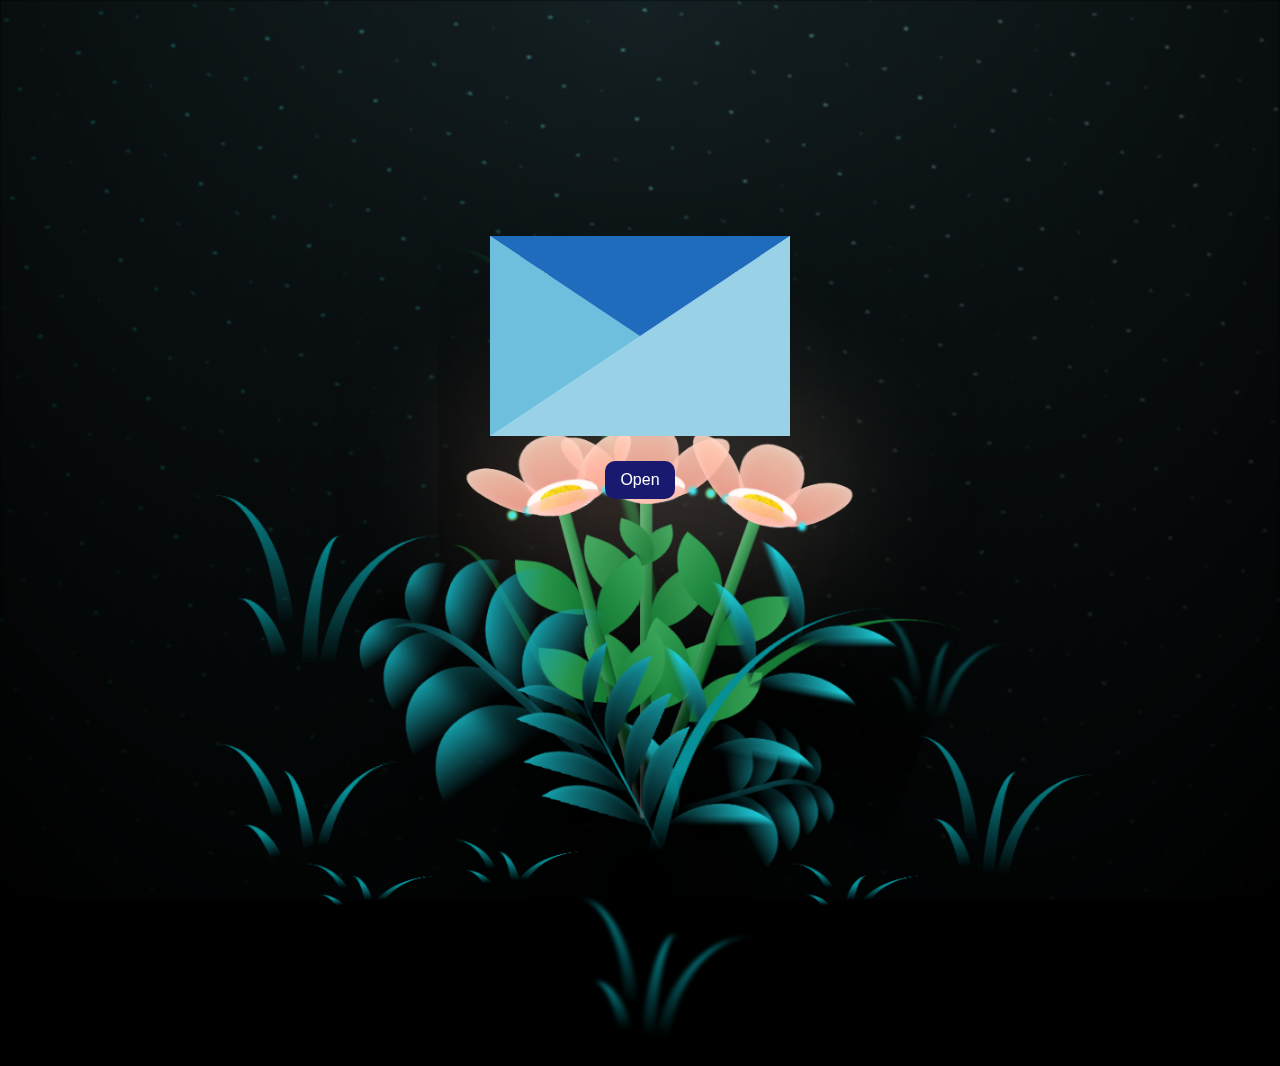
<file: index.html>
<!DOCTYPE html>
<html lang="en">
<head>
    <meta charset="UTF-8">
    <meta http-equiv="X-UA-Compatible" content="IE=edge">
    <meta name="viewport" content="width=device-width, initial-scale=1.0">
    <link rel="stylesheet" href="style.css">
    <title>Cumpleaños</title>
</head>
<body class="container">
    <div class="night"></div>
    <div class="text">
        <div class="wrapper">
            <div class="lid one"></div>
            <div class="lid two"></div>
            <div class="envelope"></div>
            <div class="letter">
                <p>FELIZ CUMPLE. FELICES 20 (psdt: ahí están tus flores ,la intención cuenta) uwuu </p>
            </div>
        </div>
        <div class="buttons">
            <button id="openBtn">Open</button>
            <button id="closeBtn" style="display: none;">Close</button>
        </div>
    </div>
    
    <div class="flowers">
      <div class="flower flower--1">
        <div class="flower__leafs flower__leafs--1">
          <div class="flower__leaf flower__leaf--1"></div>
          <div class="flower__leaf flower__leaf--2"></div>
          <div class="flower__leaf flower__leaf--3"></div>
          <div class="flower__leaf flower__leaf--4"></div>
          <div class="flower__white-circle"></div>
  
          <div class="flower__light flower__light--1"></div>
          <div class="flower__light flower__light--2"></div>
          <div class="flower__light flower__light--3"></div>
          <div class="flower__light flower__light--4"></div>
          <div class="flower__light flower__light--5"></div>
          <div class="flower__light flower__light--6"></div>
          <div class="flower__light flower__light--7"></div>
          <div class="flower__light flower__light--8"></div>
  
        </div>
        <div class="flower__line">
          <div class="flower__line__leaf flower__line__leaf--1"></div>
          <div class="flower__line__leaf flower__line__leaf--2"></div>
          <div class="flower__line__leaf flower__line__leaf--3"></div>
          <div class="flower__line__leaf flower__line__leaf--4"></div>
          <div class="flower__line__leaf flower__line__leaf--5"></div>
          <div class="flower__line__leaf flower__line__leaf--6"></div>
        </div>
      </div>
  
      <div class="flower flower--2">
        <div class="flower__leafs flower__leafs--2">
          <div class="flower__leaf flower__leaf--1"></div>
          <div class="flower__leaf flower__leaf--2"></div>
          <div class="flower__leaf flower__leaf--3"></div>
          <div class="flower__leaf flower__leaf--4"></div>
          <div class="flower__white-circle"></div>
  
          <div class="flower__light flower__light--1"></div>
          <div class="flower__light flower__light--2"></div>
          <div class="flower__light flower__light--3"></div>
          <div class="flower__light flower__light--4"></div>
          <div class="flower__light flower__light--5"></div>
          <div class="flower__light flower__light--6"></div>
          <div class="flower__light flower__light--7"></div>
          <div class="flower__light flower__light--8"></div>
  
        </div>
        <div class="flower__line">
          <div class="flower__line__leaf flower__line__leaf--1"></div>
          <div class="flower__line__leaf flower__line__leaf--2"></div>
          <div class="flower__line__leaf flower__line__leaf--3"></div>
          <div class="flower__line__leaf flower__line__leaf--4"></div>
        </div>
      </div>
  
      <div class="flower flower--3">
        <div class="flower__leafs flower__leafs--3">
          <div class="flower__leaf flower__leaf--1"></div>
          <div class="flower__leaf flower__leaf--2"></div>
          <div class="flower__leaf flower__leaf--3"></div>
          <div class="flower__leaf flower__leaf--4"></div>
          <div class="flower__white-circle"></div>
  
          <div class="flower__light flower__light--1"></div>
          <div class="flower__light flower__light--2"></div>
          <div class="flower__light flower__light--3"></div>
          <div class="flower__light flower__light--4"></div>
          <div class="flower__light flower__light--5"></div>
          <div class="flower__light flower__light--6"></div>
          <div class="flower__light flower__light--7"></div>
          <div class="flower__light flower__light--8"></div>
  
        </div>
        <div class="flower__line">
          <div class="flower__line__leaf flower__line__leaf--1"></div>
          <div class="flower__line__leaf flower__line__leaf--2"></div>
          <div class="flower__line__leaf flower__line__leaf--3"></div>
          <div class="flower__line__leaf flower__line__leaf--4"></div>
        </div>
      </div>
  
      <div class="grow-ans" style="--d:1.2s">
        <div class="flower__g-long">
          <div class="flower__g-long__top"></div>
          <div class="flower__g-long__bottom"></div>
        </div>
      </div>
  
      <div class="growing-grass">
        <div class="flower__grass flower__grass--1">
          <div class="flower__grass--top"></div>
          <div class="flower__grass--bottom"></div>
          <div class="flower__grass__leaf flower__grass__leaf--1"></div>
          <div class="flower__grass__leaf flower__grass__leaf--2"></div>
          <div class="flower__grass__leaf flower__grass__leaf--3"></div>
          <div class="flower__grass__leaf flower__grass__leaf--4"></div>
          <div class="flower__grass__leaf flower__grass__leaf--5"></div>
          <div class="flower__grass__leaf flower__grass__leaf--6"></div>
          <div class="flower__grass__leaf flower__grass__leaf--7"></div>
          <div class="flower__grass__leaf flower__grass__leaf--8"></div>
          <div class="flower__grass__overlay"></div>
        </div>
      </div>
  
      <div class="growing-grass">
        <div class="flower__grass flower__grass--2">
          <div class="flower__grass--top"></div>
          <div class="flower__grass--bottom"></div>
          <div class="flower__grass__leaf flower__grass__leaf--1"></div>
          <div class="flower__grass__leaf flower__grass__leaf--2"></div>
          <div class="flower__grass__leaf flower__grass__leaf--3"></div>
          <div class="flower__grass__leaf flower__grass__leaf--4"></div>
          <div class="flower__grass__leaf flower__grass__leaf--5"></div>
          <div class="flower__grass__leaf flower__grass__leaf--6"></div>
          <div class="flower__grass__leaf flower__grass__leaf--7"></div>
          <div class="flower__grass__leaf flower__grass__leaf--8"></div>
          <div class="flower__grass__overlay"></div>
        </div>
      </div>
  
      <div class="grow-ans" style="--d:2.4s">
        <div class="flower__g-right flower__g-right--1">
          <div class="leaf"></div>
        </div>
      </div>
  
      <div class="grow-ans" style="--d:2.8s">
        <div class="flower__g-right flower__g-right--2">
          <div class="leaf"></div>
        </div>
      </div>
  
      <div class="grow-ans" style="--d:2.8s">
        <div class="flower__g-front">
          <div class="flower__g-front__leaf-wrapper flower__g-front__leaf-wrapper--1">
            <div class="flower__g-front__leaf"></div>
          </div>
          <div class="flower__g-front__leaf-wrapper flower__g-front__leaf-wrapper--2">
            <div class="flower__g-front__leaf"></div>
          </div>
          <div class="flower__g-front__leaf-wrapper flower__g-front__leaf-wrapper--3">
            <div class="flower__g-front__leaf"></div>
          </div>
          <div class="flower__g-front__leaf-wrapper flower__g-front__leaf-wrapper--4">
            <div class="flower__g-front__leaf"></div>
          </div>
          <div class="flower__g-front__leaf-wrapper flower__g-front__leaf-wrapper--5">
            <div class="flower__g-front__leaf"></div>
          </div>
          <div class="flower__g-front__leaf-wrapper flower__g-front__leaf-wrapper--6">
            <div class="flower__g-front__leaf"></div>
          </div>
          <div class="flower__g-front__leaf-wrapper flower__g-front__leaf-wrapper--7">
            <div class="flower__g-front__leaf"></div>
          </div>
          <div class="flower__g-front__leaf-wrapper flower__g-front__leaf-wrapper--8">
            <div class="flower__g-front__leaf"></div>
          </div>
          <div class="flower__g-front__line"></div>
        </div>
      </div>
  
      <div class="grow-ans" style="--d:3.2s">
        <div class="flower__g-fr">
          <div class="leaf"></div>
          <div class="flower__g-fr__leaf flower__g-fr__leaf--1"></div>
          <div class="flower__g-fr__leaf flower__g-fr__leaf--2"></div>
          <div class="flower__g-fr__leaf flower__g-fr__leaf--3"></div>
          <div class="flower__g-fr__leaf flower__g-fr__leaf--4"></div>
          <div class="flower__g-fr__leaf flower__g-fr__leaf--5"></div>
          <div class="flower__g-fr__leaf flower__g-fr__leaf--6"></div>
          <div class="flower__g-fr__leaf flower__g-fr__leaf--7"></div>
          <div class="flower__g-fr__leaf flower__g-fr__leaf--8"></div>
        </div>
      </div>
  
      <div class="long-g long-g--0">
        <div class="grow-ans" style="--d:3s">
          <div class="leaf leaf--0"></div>
        </div>
        <div class="grow-ans" style="--d:2.2s">
          <div class="leaf leaf--1"></div>
        </div>
        <div class="grow-ans" style="--d:3.4s">
          <div class="leaf leaf--2"></div>
        </div>
        <div class="grow-ans" style="--d:3.6s">
          <div class="leaf leaf--3"></div>
        </div>
      </div>
  
      <div class="long-g long-g--1">
        <div class="grow-ans" style="--d:3.6s">
          <div class="leaf leaf--0"></div>
        </div>
        <div class="grow-ans" style="--d:3.8s">
          <div class="leaf leaf--1"></div>
        </div>
        <div class="grow-ans" style="--d:4s">
          <div class="leaf leaf--2"></div>
        </div>
        <div class="grow-ans" style="--d:4.2s">
          <div class="leaf leaf--3"></div>
        </div>
      </div>
  
      <div class="long-g long-g--2">
        <div class="grow-ans" style="--d:4s">
          <div class="leaf leaf--0"></div>
        </div>
        <div class="grow-ans" style="--d:4.2s">
          <div class="leaf leaf--1"></div>
        </div>
        <div class="grow-ans" style="--d:4.4s">
          <div class="leaf leaf--2"></div>
        </div>
        <div class="grow-ans" style="--d:4.6s">
          <div class="leaf leaf--3"></div>
        </div>
      </div>
  
      <div class="long-g long-g--3">
        <div class="grow-ans" style="--d:4s">
          <div class="leaf leaf--0"></div>
        </div>
        <div class="grow-ans" style="--d:4.2s">
          <div class="leaf leaf--1"></div>
        </div>
        <div class="grow-ans" style="--d:3s">
          <div class="leaf leaf--2"></div>
        </div>
        <div class="grow-ans" style="--d:3.6s">
          <div class="leaf leaf--3"></div>
        </div>
      </div>
  
      <div class="long-g long-g--4">
        <div class="grow-ans" style="--d:4s">
          <div class="leaf leaf--0"></div>
        </div>
        <div class="grow-ans" style="--d:4.2s">
          <div class="leaf leaf--1"></div>
        </div>
        <div class="grow-ans" style="--d:3s">
          <div class="leaf leaf--2"></div>
        </div>
        <div class="grow-ans" style="--d:3.6s">
          <div class="leaf leaf--3"></div>
        </div>
      </div>
  
      <div class="long-g long-g--5">
        <div class="grow-ans" style="--d:4s">
          <div class="leaf leaf--0"></div>
        </div>
        <div class="grow-ans" style="--d:4.2s">
          <div class="leaf leaf--1"></div>
        </div>
        <div class="grow-ans" style="--d:3s">
          <div class="leaf leaf--2"></div>
        </div>
        <div class="grow-ans" style="--d:3.6s">
          <div class="leaf leaf--3"></div>
        </div>
      </div>
  
      <div class="long-g long-g--6">
        <div class="grow-ans" style="--d:4.2s">
          <div class="leaf leaf--0"></div>
        </div>
        <div class="grow-ans" style="--d:4.4s">
          <div class="leaf leaf--1"></div>
        </div>
        <div class="grow-ans" style="--d:4.6s">
          <div class="leaf leaf--2"></div>
        </div>
        <div class="grow-ans" style="--d:4.8s">
          <div class="leaf leaf--3"></div>
        </div>
      </div>
  
      <div class="long-g long-g--7">
        <div class="grow-ans" style="--d:3s">
          <div class="leaf leaf--0"></div>
        </div>
        <div class="grow-ans" style="--d:3.2s">
          <div class="leaf leaf--1"></div>
        </div>
        <div class="grow-ans" style="--d:3.5s">
          <div class="leaf leaf--2"></div>
        </div>
        <div class="grow-ans" style="--d:3.6s">
          <div class="leaf leaf--3"></div>
        </div>
      </div>
    </div>
    <script src="script.js"></script>
  </body>
</html>
</file>
<file: style.css>
*,
*::after,
*::before {
  padding: 0;
  margin: 0;
  box-sizing: border-box;
}

:root {
  --dark-color: #000;
}

body {
  display: flex;
  align-items: flex-end;
  justify-content: center;
  min-height: 100vh;
  background-color: var(--dark-color);
  overflow: hidden;
  perspective: 1000px;
}
.text {
    z-index: 999;
    position: absolute;
    color: white;
    top: 40%;
    left: 50%;
    transform: translate(-50%, -50%);
    text-align: center;
    font-weight: bold;
    animation:  pulseText 1.5s infinite alternate ease-in-out 3s;
  }
  
  
  @keyframes pulseText {
    0% {
      text-shadow: 0 0 5px #ffffff88, 0 0 10px #ffffff66, 0 0 15px #ffffff44;
      transform: translate(-50%, -50%) scale(1);
    }
    100% {
      text-shadow: 0 0 8px #ffffffaa, 0 0 15px #ffffff88, 0 0 20px #ffffff66;
      transform: translate(-50%, -50%) scale(1.05);
    }
  }
  
  .wrapper {
    height: 200px;
    width: 300px;
    background-color: 	#ADD8E6;
    position: relative;
    display: flex;
    justify-content: center;
    z-index: 0;
    margin: 20px auto;
}

.lid {
    position: absolute;
    height: 100%;
    width: 100%;
    top: 0;
    left: 0;
    border-right: 150px solid transparent;
    border-bottom: 100px solid transparent;
    border-left: 150px solid transparent;
    transform-origin: top;
    transition: transform 0.4s ease-in-out;
}

.lid.one {
    border-top: 100px solid #1e6cbb;
    transform: rotateX(0deg);
    z-index: 3;
}

.lid.two {
    border-top: 100px solid #191970;
    transform: rotateX(90deg);
    z-index: 1;
}

.envelope {
    position: absolute;
    height: 100%;
    width: 100%;
    top: 0;
    left: 0;
    border-top: 100px solid transparent;
    border-right: 150px solid #99d2e6;
    border-bottom: 100px solid #99d2e6;
    border-left: 150px solid #6dbfdd;
    z-index: 3;
}

.letter {
    position: absolute;
    top: 0;
    width: 80%;
    height: 80%;
    background-color: #5e54e4;
    border-radius: 15px;
    z-index: 2;
    transition: 0.5s;
    transform: translateY(0);
}



.letter p {
    font-size: 12px;
    text-align: center;
    line-height: 1.4;
    margin: 0;
    padding: 10px 15px; /* <-- agrega espacio interno alrededor del texto */
}



.buttons {
    margin-top: 20px;
}

button {
    background-color: 	#191970;
    color: white;
    font-size: 16px;
    padding: 10px 15px;
    border: none;
    border-radius: 10px;
    cursor: pointer;
    transition: 0.3s;
    margin: 5px;
}

button:hover {
    background-color: 	#00BFFF;
}


.open .lid.one {
    transform: rotateX(90deg);
    transition-delay: 0s;
}

.open .lid.two {
    transform: rotateX(180deg);
    transition-delay: 0.25s;
}

.open .letter {
    transform: translateY(-50px);
    transition-delay: 0.5s;
}

  
.night {
  position: fixed;
  left: 50%;
  top: 0;
  transform: translateX(-50%);
  width: 100%;
  height: 100%;
  filter: blur(0.1vmin);
  background-image: radial-gradient(
      ellipse at top,
      transparent 0%,
      var(--dark-color)
    ),
    radial-gradient(
      ellipse at bottom,
      var(--dark-color),
      rgba(145, 233, 255, 0.2)
    ),
    repeating-linear-gradient(
      220deg,
      rgb(0, 0, 0) 0px,
      rgb(0, 0, 0) 19px,
      transparent 19px,
      transparent 22px
    ),
    repeating-linear-gradient(
      189deg,
      rgb(0, 0, 0) 0px,
      rgb(0, 0, 0) 19px,
      transparent 19px,
      transparent 22px
    ),
    repeating-linear-gradient(
      148deg,
      rgb(0, 0, 0) 0px,
      rgb(0, 0, 0) 19px,
      transparent 19px,
      transparent 22px
    ),
    linear-gradient(90deg, rgb(0, 255, 250), rgb(240, 240, 240));
}

.flowers {
  position: relative;
  transform: scale(0.9);
}

.flower {
  position: absolute;
  bottom: 10vmin;
  transform-origin: bottom center;
  z-index: 10;
  --fl-speed: 0.8s;
}
.flower--1 {
  -webkit-animation: moving-flower-1 4s linear infinite;
  animation: moving-flower-1 4s linear infinite;
}
.flower--1 .flower__line {
  height: 40vmin;
  -webkit-animation-delay: 0.3s;
  animation-delay: 0.3s;
}
.flower--1 .flower__line__leaf--1 {
  -webkit-animation: blooming-leaf-right var(--fl-speed) 1.6s backwards;
  animation: blooming-leaf-right var(--fl-speed) 1.6s backwards;
}
.flower--1 .flower__line__leaf--2 {
  -webkit-animation: blooming-leaf-right var(--fl-speed) 1.4s backwards;
  animation: blooming-leaf-right var(--fl-speed) 1.4s backwards;
}
.flower--1 .flower__line__leaf--3 {
  -webkit-animation: blooming-leaf-left var(--fl-speed) 1.2s backwards;
  animation: blooming-leaf-left var(--fl-speed) 1.2s backwards;
}
.flower--1 .flower__line__leaf--4 {
  -webkit-animation: blooming-leaf-left var(--fl-speed) 1s backwards;
  animation: blooming-leaf-left var(--fl-speed) 1s backwards;
}
.flower--1 .flower__line__leaf--5 {
  -webkit-animation: blooming-leaf-right var(--fl-speed) 1.8s backwards;
  animation: blooming-leaf-right var(--fl-speed) 1.8s backwards;
}
.flower--1 .flower__line__leaf--6 {
  -webkit-animation: blooming-leaf-left var(--fl-speed) 2s backwards;
  animation: blooming-leaf-left var(--fl-speed) 2s backwards;
}
.flower--2 {
  left: 50%;
  transform: rotate(20deg);
  -webkit-animation: moving-flower-2 4s linear infinite;
  animation: moving-flower-2 4s linear infinite;
}
.flower--2 .flower__line {
  height: 40vmin;
  -webkit-animation-delay: 0.6s;
  animation-delay: 0.6s;
}
.flower--2 .flower__line__leaf--1 {
  -webkit-animation: blooming-leaf-right var(--fl-speed) 1.9s backwards;
  animation: blooming-leaf-right var(--fl-speed) 1.9s backwards;
}
.flower--2 .flower__line__leaf--2 {
  -webkit-animation: blooming-leaf-right var(--fl-speed) 1.7s backwards;
  animation: blooming-leaf-right var(--fl-speed) 1.7s backwards;
}
.flower--2 .flower__line__leaf--3 {
  -webkit-animation: blooming-leaf-left var(--fl-speed) 1.5s backwards;
  animation: blooming-leaf-left var(--fl-speed) 1.5s backwards;
}
.flower--2 .flower__line__leaf--4 {
  -webkit-animation: blooming-leaf-left var(--fl-speed) 1.3s backwards;
  animation: blooming-leaf-left var(--fl-speed) 1.3s backwards;
}
.flower--3 {
  left: 50%;
  transform: rotate(-15deg);
  -webkit-animation: moving-flower-3 4s linear infinite;
  animation: moving-flower-3 4s linear infinite;
}
.flower--3 .flower__line {
  -webkit-animation-delay: 0.9s;
  animation-delay: 0.9s;
}
.flower--3 .flower__line__leaf--1 {
  -webkit-animation: blooming-leaf-right var(--fl-speed) 2.5s backwards;
  animation: blooming-leaf-right var(--fl-speed) 2.5s backwards;
}
.flower--3 .flower__line__leaf--2 {
  -webkit-animation: blooming-leaf-right var(--fl-speed) 2.3s backwards;
  animation: blooming-leaf-right var(--fl-speed) 2.3s backwards;
}
.flower--3 .flower__line__leaf--3 {
  -webkit-animation: blooming-leaf-left var(--fl-speed) 2.1s backwards;
  animation: blooming-leaf-left var(--fl-speed) 2.1s backwards;
}
.flower--3 .flower__line__leaf--4 {
  -webkit-animation: blooming-leaf-left var(--fl-speed) 1.9s backwards;
  animation: blooming-leaf-left var(--fl-speed) 1.9s backwards;
}
.flower__leafs {
  position: relative;
  -webkit-animation: blooming-flower 2s backwards;
  animation: blooming-flower 2s backwards;
}
.flower__leafs--1 {
  -webkit-animation-delay: 1.1s;
  animation-delay: 1.1s;
}
.flower__leafs--2 {
  -webkit-animation-delay: 1.4s;
  animation-delay: 1.4s;
}
.flower__leafs--3 {
  -webkit-animation-delay: 1.7s;
  animation-delay: 1.7s;
}
.flower__leafs::after {
  content: "";
  position: absolute;
  left: 0;
  top: 0;
  transform: translate(-50%, -100%);
  width: 8vmin;
  height: 8vmin;
  background-color: #FFD1BA;
  filter: blur(10vmin);
}
.flower__leaf {
  position: absolute;
  bottom: 0;
  left: 50%;
  width: 8vmin;
  height: 11vmin;
  border-radius: 51% 49% 47% 53%/44% 45% 55% 69%;
  background-color: #FFD1BA;
  background-image: linear-gradient(to top, #FF9E8C,#FFD1BA);
  transform-origin: bottom center;
  opacity: 0.9;
  box-shadow: inset 0 0 2vmin rgba(255, 255, 255, 0.5);
}
.flower__leaf--1 {
  transform: translate(-10%, 1%) rotateY(40deg) rotateX(-50deg);
}
.flower__leaf--2 {
  transform: translate(-50%, -4%) rotateX(40deg);
}
.flower__leaf--3 {
  transform: translate(-90%, 0%) rotateY(45deg) rotateX(50deg);
}
.flower__leaf--4 {
  width: 8vmin;
  height: 8vmin;
  transform-origin: bottom left;
  border-radius: 4vmin 10vmin 4vmin 4vmin;
  transform: translate(0%, 18%) rotateX(70deg) rotate(-43deg);
  background-image: linear-gradient(to top, #FF9E8C, #FFD1BA);
  z-index: 1;
  opacity: 0.8;
}
.flower__white-circle {
  position: absolute;
  left: -3.5vmin;
  top: -3vmin;
  width: 9vmin;
  height: 4vmin;
  border-radius: 50%;
  background-color: #fff;
}
.flower__white-circle::after {
  content: "";
  position: absolute;
  left: 50%;
  top: 45%;
  transform: translate(-50%, -50%);
  width: 60%;
  height: 60%;
  border-radius: inherit;
  background-image: repeating-linear-gradient(
      135deg,
      rgba(0, 0, 0, 0.03) 0px,
      rgba(0, 0, 0, 0.03) 1px,
      transparent 1px,
      transparent 12px
    ),
    repeating-linear-gradient(
      45deg,
      rgba(0, 0, 0, 0.03) 0px,
      rgba(0, 0, 0, 0.03) 1px,
      transparent 1px,
      transparent 12px
    ),
    repeating-linear-gradient(
      67.5deg,
      rgba(0, 0, 0, 0.03) 0px,
      rgba(0, 0, 0, 0.03) 1px,
      transparent 1px,
      transparent 12px
    ),
    repeating-linear-gradient(
      135deg,
      rgba(0, 0, 0, 0.03) 0px,
      rgba(0, 0, 0, 0.03) 1px,
      transparent 1px,
      transparent 12px
    ),
    repeating-linear-gradient(
      45deg,
      rgba(0, 0, 0, 0.03) 0px,
      rgba(0, 0, 0, 0.03) 1px,
      transparent 1px,
      transparent 12px
    ),
    repeating-linear-gradient(
      112.5deg,
      rgba(0, 0, 0, 0.03) 0px,
      rgba(0, 0, 0, 0.03) 1px,
      transparent 1px,
      transparent 12px
    ),
    repeating-linear-gradient(
      112.5deg,
      rgba(0, 0, 0, 0.03) 0px,
      rgba(0, 0, 0, 0.03) 1px,
      transparent 1px,
      transparent 12px
    ),
    repeating-linear-gradient(
      45deg,
      rgba(0, 0, 0, 0.03) 0px,
      rgba(0, 0, 0, 0.03) 1px,
      transparent 1px,
      transparent 12px
    ),
    repeating-linear-gradient(
      22.5deg,
      rgba(0, 0, 0, 0.03) 0px,
      rgba(0, 0, 0, 0.03) 1px,
      transparent 1px,
      transparent 12px
    ),
    repeating-linear-gradient(
      45deg,
      rgba(0, 0, 0, 0.03) 0px,
      rgba(0, 0, 0, 0.03) 1px,
      transparent 1px,
      transparent 12px
    ),
    repeating-linear-gradient(
      22.5deg,
      rgba(0, 0, 0, 0.03) 0px,
      rgba(0, 0, 0, 0.03) 1px,
      transparent 1px,
      transparent 12px
    ),
    repeating-linear-gradient(
      135deg,
      rgba(0, 0, 0, 0.03) 0px,
      rgba(0, 0, 0, 0.03) 1px,
      transparent 1px,
      transparent 12px
    ),
    repeating-linear-gradient(
      157.5deg,
      rgba(0, 0, 0, 0.03) 0px,
      rgba(0, 0, 0, 0.03) 1px,
      transparent 1px,
      transparent 12px
    ),
    repeating-linear-gradient(
      67.5deg,
      rgba(0, 0, 0, 0.03) 0px,
      rgba(0, 0, 0, 0.03) 1px,
      transparent 1px,
      transparent 12px
    ),
    repeating-linear-gradient(
      67.5deg,
      rgba(0, 0, 0, 0.03) 0px,
      rgba(0, 0, 0, 0.03) 1px,
      transparent 1px,
      transparent 12px
    ),
    linear-gradient(90deg, rgb(255, 235, 18), rgb(255, 206, 0));
}
.flower__line {
  height: 40vmin;
  width: 1.5vmin;
  background-image: linear-gradient(
      to left,
      rgba(0, 0, 0, 0.2),
      transparent,
      rgba(255, 255, 255, 0.2)
    ),
    linear-gradient(to top, transparent 10%, #147a33, #38a559);
  box-shadow: inset 0 0 2px rgba(0, 0, 0, 0.5);
  -webkit-animation: grow-flower-tree 4s backwards;
  animation: grow-flower-tree 4s backwards;
}
.flower__line__leaf {
  --w: 7vmin;
  --h: calc(var(--w) + 2vmin);
  position: absolute;
  top: 20%;
  left: 90%;
  width: var(--w);
  height: var(--h);
  border-top-right-radius: var(--h);
  border-bottom-left-radius: var(--h);
  background-image: linear-gradient(to top, #147a33, #38a559);
}
.flower__line__leaf--1 {
  transform: rotate(70deg) rotateY(30deg);
}
.flower__line__leaf--2 {
  top: 45%;
  transform: rotate(70deg) rotateY(30deg);
}
.flower__line__leaf--3,
.flower__line__leaf--4,
.flower__line__leaf--6 {
  border-top-right-radius: 0;
  border-bottom-left-radius: 0;
  border-top-left-radius: var(--h);
  border-bottom-right-radius: var(--h);
  left: -460%;
  top: 12%;
  transform: rotate(-70deg) rotateY(30deg);
}
.flower__line__leaf--4 {
  top: 40%;
}

.flower__line__leaf--5 {
  top: 0;
  transform-origin: left;
  transform: rotate(70deg) rotateY(30deg) scale(0.6);
}
.flower__line__leaf--6 {
  top: -2%;
  left: -450%;
  transform-origin: right;
  transform: rotate(-70deg) rotateY(30deg) scale(0.6);
}
.flower__light {
  position: absolute;
  bottom: 0vmin;
  width: 1vmin;
  height: 1vmin;
  background-color: rgb(255, 251, 0);
  border-radius: 50%;
  filter: blur(0.2vmin);
  -webkit-animation: light-ans 4s linear infinite backwards;
  animation: light-ans 4s linear infinite backwards;
}
.flower__light:nth-child(odd) {
  background-color: #23f0ff;
}
.flower__light--1 {
  left: -2vmin;
  -webkit-animation-delay: 1s;
  animation-delay: 1s;
}
.flower__light--2 {
  left: 3vmin;
  -webkit-animation-delay: 0.5s;
  animation-delay: 0.5s;
}
.flower__light--3 {
  left: -6vmin;
  -webkit-animation-delay: 0.3s;
  animation-delay: 0.3s;
}
.flower__light--4 {
  left: 6vmin;
  -webkit-animation-delay: 0.9s;
  animation-delay: 0.9s;
}
.flower__light--5 {
  left: -1vmin;
  -webkit-animation-delay: 1.5s;
  animation-delay: 1.5s;
}
.flower__light--6 {
  left: -4vmin;
  -webkit-animation-delay: 3s;
  animation-delay: 3s;
}
.flower__light--7 {
  left: 3vmin;
  -webkit-animation-delay: 2s;
  animation-delay: 2s;
}
.flower__light--8 {
  left: -6vmin;
  -webkit-animation-delay: 3.5s;
  animation-delay: 3.5s;
}
.flower__grass {
  --c: #159faa;
  --line-w: 1.5vmin;
  position: absolute;
  bottom: 12vmin;
  left: -7vmin;
  display: flex;
  flex-direction: column;
  align-items: flex-end;
  z-index: 20;
  transform-origin: bottom center;
  transform: rotate(-48deg) rotateY(40deg);
}
.flower__grass--1 {
  -webkit-animation: moving-grass 2s linear infinite;
  animation: moving-grass 2s linear infinite;
}
.flower__grass--2 {
  left: 2vmin;
  bottom: 10vmin;
  transform: scale(0.5) rotate(75deg) rotateX(10deg) rotateY(-200deg);
  opacity: 0.8;
  z-index: 0;
  -webkit-animation: moving-grass--2 1.5s linear infinite;
  animation: moving-grass--2 1.5s linear infinite;
}
.flower__grass--top {
  width: 7vmin;
  height: 10vmin;
  border-top-right-radius: 100%;
  border-right: var(--line-w) solid var(--c);
  transform-origin: bottom center;
  transform: rotate(-2deg);
}
.flower__grass--bottom {
  margin-top: -2px;
  width: var(--line-w);
  height: 25vmin;
  background-image: linear-gradient(to top, transparent, var(--c));
}
.flower__grass__leaf {
  --size: 10vmin;
  position: absolute;
  width: calc(var(--size) * 2.1);
  height: var(--size);
  border-top-left-radius: var(--size);
  border-top-right-radius: var(--size);
  background-image: linear-gradient(
    to top,
    transparent,
    transparent 30%,
    var(--c)
  );
  z-index: 100;
}
.flower__grass__leaf--1 {
  top: -6%;
  left: 30%;
  --size: 6vmin;
  transform: rotate(-20deg);
  -webkit-animation: growing-grass-ans--1 2s 2.6s backwards;
  animation: growing-grass-ans--1 2s 2.6s backwards;
}
@-webkit-keyframes growing-grass-ans--1 {
  0% {
    transform-origin: bottom left;
    transform: rotate(-20deg) scale(0);
  }
}
@keyframes growing-grass-ans--1 {
  0% {
    transform-origin: bottom left;
    transform: rotate(-20deg) scale(0);
  }
}
.flower__grass__leaf--2 {
  top: -5%;
  left: -110%;
  --size: 6vmin;
  transform: rotate(10deg);
  -webkit-animation: growing-grass-ans--2 2s 2.4s linear backwards;
  animation: growing-grass-ans--2 2s 2.4s linear backwards;
}
@-webkit-keyframes growing-grass-ans--2 {
  0% {
    transform-origin: bottom right;
    transform: rotate(10deg) scale(0);
  }
}
@keyframes growing-grass-ans--2 {
  0% {
    transform-origin: bottom right;
    transform: rotate(10deg) scale(0);
  }
}
.flower__grass__leaf--3 {
  top: 5%;
  left: 60%;
  --size: 8vmin;
  transform: rotate(-18deg) rotateX(-20deg);
  -webkit-animation: growing-grass-ans--3 2s 2.2s linear backwards;
  animation: growing-grass-ans--3 2s 2.2s linear backwards;
}
@-webkit-keyframes growing-grass-ans--3 {
  0% {
    transform-origin: bottom left;
    transform: rotate(-18deg) rotateX(-20deg) scale(0);
  }
}
@keyframes growing-grass-ans--3 {
  0% {
    transform-origin: bottom left;
    transform: rotate(-18deg) rotateX(-20deg) scale(0);
  }
}
.flower__grass__leaf--4 {
  top: 6%;
  left: -135%;
  --size: 8vmin;
  transform: rotate(2deg);
  -webkit-animation: growing-grass-ans--4 2s 2s linear backwards;
  animation: growing-grass-ans--4 2s 2s linear backwards;
}
@-webkit-keyframes growing-grass-ans--4 {
  0% {
    transform-origin: bottom right;
    transform: rotate(2deg) scale(0);
  }
}
@keyframes growing-grass-ans--4 {
  0% {
    transform-origin: bottom right;
    transform: rotate(2deg) scale(0);
  }
}
.flower__grass__leaf--5 {
  top: 20%;
  left: 60%;
  --size: 10vmin;
  transform: rotate(-24deg) rotateX(-20deg);
  -webkit-animation: growing-grass-ans--5 2s 1.8s linear backwards;
  animation: growing-grass-ans--5 2s 1.8s linear backwards;
}
@-webkit-keyframes growing-grass-ans--5 {
  0% {
    transform-origin: bottom left;
    transform: rotate(-24deg) rotateX(-20deg) scale(0);
  }
}
@keyframes growing-grass-ans--5 {
  0% {
    transform-origin: bottom left;
    transform: rotate(-24deg) rotateX(-20deg) scale(0);
  }
}
.flower__grass__leaf--6 {
  top: 22%;
  left: -180%;
  --size: 10vmin;
  transform: rotate(10deg);
  -webkit-animation: growing-grass-ans--6 2s 1.6s linear backwards;
  animation: growing-grass-ans--6 2s 1.6s linear backwards;
}
@-webkit-keyframes growing-grass-ans--6 {
  0% {
    transform-origin: bottom right;
    transform: rotate(10deg) scale(0);
  }
}
@keyframes growing-grass-ans--6 {
  0% {
    transform-origin: bottom right;
    transform: rotate(10deg) scale(0);
  }
}
.flower__grass__leaf--7 {
  top: 39%;
  left: 70%;
  --size: 10vmin;
  transform: rotate(-10deg);
  -webkit-animation: growing-grass-ans--7 2s 1.4s linear backwards;
  animation: growing-grass-ans--7 2s 1.4s linear backwards;
}
@-webkit-keyframes growing-grass-ans--7 {
  0% {
    transform-origin: bottom left;
    transform: rotate(-10deg) scale(0);
  }
}
@keyframes growing-grass-ans--7 {
  0% {
    transform-origin: bottom left;
    transform: rotate(-10deg) scale(0);
  }
}
.flower__grass__leaf--8 {
  top: 40%;
  left: -215%;
  --size: 11vmin;
  transform: rotate(10deg);
  -webkit-animation: growing-grass-ans--8 2s 1.2s linear backwards;
  animation: growing-grass-ans--8 2s 1.2s linear backwards;
}
@-webkit-keyframes growing-grass-ans--8 {
  0% {
    transform-origin: bottom right;
    transform: rotate(10deg) scale(0);
  }
}
@keyframes growing-grass-ans--8 {
  0% {
    transform-origin: bottom right;
    transform: rotate(10deg) scale(0);
  }
}
.flower__grass__overlay {
  position: absolute;
  top: -10%;
  right: 0%;
  width: 100%;
  height: 100%;
  background-color: rgba(0, 0, 0, 0.6);
  filter: blur(1.5vmin);
  z-index: 100;
}
.flower__g-long {
  --w: 2vmin;
  --h: 6vmin;
  --c: #147a33;
  position: absolute;
  bottom: 10vmin;
  left: -3vmin;
  transform-origin: bottom center;
  transform: rotate(-30deg) rotateY(-20deg);
  display: flex;
  flex-direction: column;
  align-items: flex-end;
  -webkit-animation: flower-g-long-ans 3s linear infinite;
  animation: flower-g-long-ans 3s linear infinite;
}
@-webkit-keyframes flower-g-long-ans {
  0%,
  100% {
    transform: rotate(-30deg) rotateY(-20deg);
  }
  50% {
    transform: rotate(-32deg) rotateY(-20deg);
  }
}
@keyframes flower-g-long-ans {
  0%,
  100% {
    transform: rotate(-30deg) rotateY(-20deg);
  }
  50% {
    transform: rotate(-32deg) rotateY(-20deg);
  }
}
.flower__g-long__top {
  top: calc(var(--h) * -1);
  width: calc(var(--w) + 1vmin);
  height: var(--h);
  border-top-right-radius: 100%;
  border-right: 0.7vmin solid var(--c);
  transform: translate(-0.7vmin, 1vmin);
}
.flower__g-long__bottom {
  width: var(--w);
  height: 35vmin;
  transform-origin: bottom center;
  background-image: linear-gradient(to top, transparent 30%, var(--c));
  box-shadow: inset 0 0 2px rgba(0, 0, 0, 0.5);
  -webkit-clip-path: polygon(35% 0, 65% 1%, 100% 100%, 0% 100%);
  clip-path: polygon(35% 0, 65% 1%, 100% 100%, 0% 100%);
}
.flower__g-right {
  position: absolute;
  bottom: 6vmin;
  left: -2vmin;
  transform-origin: bottom left;
  transform: rotate(20deg);
}
.flower__g-right .leaf {
  width: 30vmin;
  height: 40vmin;
  border-top-left-radius: 100%;
  border-left: 2vmin solid #147a33;
  background-image: linear-gradient(
    to bottom,
    transparent,
    var(--dark-color) 60%
  );
  -webkit-mask-image: linear-gradient(to top, transparent 30%, #147a33 60%);
}
.flower__g-right--1 {
  -webkit-animation: flower-g-right-ans 2.5s linear infinite;
  animation: flower-g-right-ans 2.5s linear infinite;
}
.flower__g-right--2 {
  left: 5vmin;
  transform: rotateY(-180deg);
  -webkit-animation: flower-g-right-ans--2 3s linear infinite;
  animation: flower-g-right-ans--2 3s linear infinite;
}
.flower__g-right--2 .leaf {
  height: 75vmin;
  filter: blur(0.3vmin);
  opacity: 0.8;
}
@-webkit-keyframes flower-g-right-ans {
  0%,
  100% {
    transform: rotate(20deg);
  }
  50% {
    transform: rotate(24deg) rotateX(-20deg);
  }
}
@keyframes flower-g-right-ans {
  0%,
  100% {
    transform: rotate(20deg);
  }
  50% {
    transform: rotate(24deg) rotateX(-20deg);
  }
}
@-webkit-keyframes flower-g-right-ans--2 {
  0%,
  100% {
    transform: rotateY(-180deg) rotate(0deg) rotateX(-20deg);
  }
  50% {
    transform: rotateY(-180deg) rotate(6deg) rotateX(-20deg);
  }
}
@keyframes flower-g-right-ans--2 {
  0%,
  100% {
    transform: rotateY(-180deg) rotate(0deg) rotateX(-20deg);
  }
  50% {
    transform: rotateY(-180deg) rotate(6deg) rotateX(-20deg);
  }
}
.flower__g-front {
  position: absolute;
  bottom: 6vmin;
  left: 2.5vmin;
  z-index: 100;
  transform-origin: bottom center;
  transform: rotate(-28deg) rotateY(30deg) scale(1.04);
  -webkit-animation: flower__g-front-ans 2s linear infinite;
  animation: flower__g-front-ans 2s linear infinite;
}
@-webkit-keyframes flower__g-front-ans {
  0%,
  100% {
    transform: rotate(-28deg) rotateY(30deg) scale(1.04);
  }
  50% {
    transform: rotate(-35deg) rotateY(40deg) scale(1.04);
  }
}
@keyframes flower__g-front-ans {
  0%,
  100% {
    transform: rotate(-28deg) rotateY(30deg) scale(1.04);
  }
  50% {
    transform: rotate(-35deg) rotateY(40deg) scale(1.04);
  }
}
.flower__g-front__line {
  width: 0.3vmin;
  height: 20vmin;
  background-image: linear-gradient(
    to top,
    transparent,
    #079097,
    transparent 100%
  );
  position: relative;
}
.flower__g-front__leaf-wrapper {
  position: absolute;
  top: 0;
  left: 0;
  transform-origin: bottom left;
  transform: rotate(10deg);
}
.flower__g-front__leaf-wrapper:nth-child(even) {
  left: 0vmin;
  transform: rotateY(-180deg) rotate(5deg);
  -webkit-animation: flower__g-front__leaf-left-ans 1s ease-in backwards;
  animation: flower__g-front__leaf-left-ans 1s ease-in backwards;
}
.flower__g-front__leaf-wrapper:nth-child(odd) {
  -webkit-animation: flower__g-front__leaf-ans 1s ease-in backwards;
  animation: flower__g-front__leaf-ans 1s ease-in backwards;
}
.flower__g-front__leaf-wrapper--1 {
  top: -8vmin;
  transform: scale(0.7);
  -webkit-animation: flower__g-front__leaf-ans 1s 5.5s ease-in backwards !important;
  animation: flower__g-front__leaf-ans 1s 5.5s ease-in backwards !important;
}
.flower__g-front__leaf-wrapper--2 {
  top: -8vmin;
  transform: rotateY(-180deg) scale(0.7) !important;
  -webkit-animation: flower__g-front__leaf-left-ans-2 1s 4.6s ease-in backwards !important;
  animation: flower__g-front__leaf-left-ans-2 1s 4.6s ease-in backwards !important;
}
.flower__g-front__leaf-wrapper--3 {
  top: -3vmin;
  -webkit-animation: flower__g-front__leaf-ans 1s 4.6s ease-in backwards;
  animation: flower__g-front__leaf-ans 1s 4.6s ease-in backwards;
}
.flower__g-front__leaf-wrapper--4 {
  top: -3vmin;
  transform: rotateY(-180deg) scale(0.9) !important;
  -webkit-animation: flower__g-front__leaf-left-ans-2 1s 4.6s ease-in backwards !important;
  animation: flower__g-front__leaf-left-ans-2 1s 4.6s ease-in backwards !important;
}
@-webkit-keyframes flower__g-front__leaf-left-ans-2 {
  0% {
    transform: rotateY(-180deg) scale(0);
  }
}
@keyframes flower__g-front__leaf-left-ans-2 {
  0% {
    transform: rotateY(-180deg) scale(0);
  }
}
.flower__g-front__leaf-wrapper--5,
.flower__g-front__leaf-wrapper--6 {
  top: 2vmin;
}
.flower__g-front__leaf-wrapper--7,
.flower__g-front__leaf-wrapper--8 {
  top: 6.5vmin;
}
.flower__g-front__leaf-wrapper--2 {
  -webkit-animation-delay: 5.2s !important;
  animation-delay: 5.2s !important;
}
.flower__g-front__leaf-wrapper--3 {
  -webkit-animation-delay: 4.9s !important;
  animation-delay: 4.9s !important;
}
.flower__g-front__leaf-wrapper--5 {
  -webkit-animation-delay: 4.3s !important;
  animation-delay: 4.3s !important;
}
.flower__g-front__leaf-wrapper--6 {
  -webkit-animation-delay: 4.1s !important;
  animation-delay: 4.1s !important;
}
.flower__g-front__leaf-wrapper--7 {
  -webkit-animation-delay: 3.8s !important;
  animation-delay: 3.8s !important;
}
.flower__g-front__leaf-wrapper--8 {
  -webkit-animation-delay: 3.5s !important;
  animation-delay: 3.5s !important;
}
@-webkit-keyframes flower__g-front__leaf-ans {
  0% {
    transform: rotate(10deg) scale(0);
  }
}
@keyframes flower__g-front__leaf-ans {
  0% {
    transform: rotate(10deg) scale(0);
  }
}
@-webkit-keyframes flower__g-front__leaf-left-ans {
  0% {
    transform: rotateY(-180deg) rotate(5deg) scale(0);
  }
}
@keyframes flower__g-front__leaf-left-ans {
  0% {
    transform: rotateY(-180deg) rotate(5deg) scale(0);
  }
}
.flower__g-front__leaf {
  width: 10vmin;
  height: 10vmin;
  border-radius: 100% 0% 0% 100%/100% 100% 0% 0%;
  box-shadow: inset 0 2px 1vmin hsla(184deg, 97%, 58%, 0.2);
  background-image: linear-gradient(
      to bottom left,
      transparent,
      var(--dark-color)
    ),
    linear-gradient(to bottom right, #159faa 50%, transparent 50%, transparent);
  -webkit-mask-image: linear-gradient(
    to bottom right,
    #159faa 50%,
    transparent 50%,
    transparent
  );
  mask-image: linear-gradient(
    to bottom right,
    #159faa 50%,
    transparent 50%,
    transparent
  );
}
.flower__g-fr {
  position: absolute;
  bottom: -4vmin;
  left: vmin;
  transform-origin: bottom left;
  z-index: 10;
  -webkit-animation: flower__g-fr-ans 2s linear infinite;
  animation: flower__g-fr-ans 2s linear infinite;
}
@-webkit-keyframes flower__g-fr-ans {
  0%,
  100% {
    transform: rotate(2deg);
  }
  50% {
    transform: rotate(4deg);
  }
}
@keyframes flower__g-fr-ans {
  0%,
  100% {
    transform: rotate(2deg);
  }
  50% {
    transform: rotate(4deg);
  }
}
.flower__g-fr .leaf {
  width: 30vmin;
  height: 40vmin;
  border-top-left-radius: 100%;
  border-left: 2vmin solid #079097;
  -webkit-mask-image: linear-gradient(to top, transparent 25%, #079097 50%);
  position: relative;
  z-index: 1;
}
.flower__g-fr__leaf {
  position: absolute;
  top: 0;
  left: 0;
  width: 10vmin;
  height: 10vmin;
  border-radius: 100% 0% 0% 100%/100% 100% 0% 0%;
  box-shadow: inset 0 2px 1vmin hsla(184deg, 97%, 58%, 0.2);
  background-image: linear-gradient(
      to bottom left,
      transparent,
      var(--dark-color) 98%
    ),
    linear-gradient(to bottom right, #23f0ff 45%, transparent 50%, transparent);
  -webkit-mask-image: linear-gradient(
    135deg,
    #159faa 40%,
    transparent 50%,
    transparent
  );
}
.flower__g-fr__leaf--1 {
  left: 20vmin;
  transform: rotate(45deg);
  -webkit-animation: flower__g-fr-leaft-ans-1 0.5s 5.2s linear backwards;
  animation: flower__g-fr-leaft-ans-1 0.5s 5.2s linear backwards;
}
@-webkit-keyframes flower__g-fr-leaft-ans-1 {
  0% {
    transform-origin: left;
    transform: rotate(45deg) scale(0);
  }
}
@keyframes flower__g-fr-leaft-ans-1 {
  0% {
    transform-origin: left;
    transform: rotate(45deg) scale(0);
  }
}
.flower__g-fr__leaf--2 {
  left: 12vmin;
  top: -7vmin;
  transform: rotate(25deg) rotateY(-180deg);
  -webkit-animation: flower__g-fr-leaft-ans-6 0.5s 5s linear backwards;
  animation: flower__g-fr-leaft-ans-6 0.5s 5s linear backwards;
}
.flower__g-fr__leaf--3 {
  left: 15vmin;
  top: 6vmin;
  transform: rotate(55deg);
  -webkit-animation: flower__g-fr-leaft-ans-5 0.5s 4.8s linear backwards;
  animation: flower__g-fr-leaft-ans-5 0.5s 4.8s linear backwards;
}
.flower__g-fr__leaf--4 {
  left: 6vmin;
  top: -2vmin;
  transform: rotate(25deg) rotateY(-180deg);
  -webkit-animation: flower__g-fr-leaft-ans-6 0.5s 4.6s linear backwards;
  animation: flower__g-fr-leaft-ans-6 0.5s 4.6s linear backwards;
}
.flower__g-fr__leaf--5 {
  left: 10vmin;
  top: 14vmin;
  transform: rotate(55deg);
  -webkit-animation: flower__g-fr-leaft-ans-5 0.5s 4.4s linear backwards;
  animation: flower__g-fr-leaft-ans-5 0.5s 4.4s linear backwards;
}
@-webkit-keyframes flower__g-fr-leaft-ans-5 {
  0% {
    transform-origin: left;
    transform: rotate(55deg) scale(0);
  }
}
@keyframes flower__g-fr-leaft-ans-5 {
  0% {
    transform-origin: left;
    transform: rotate(55deg) scale(0);
  }
}
.flower__g-fr__leaf--6 {
  left: 0vmin;
  top: 6vmin;
  transform: rotate(25deg) rotateY(-180deg);
  -webkit-animation: flower__g-fr-leaft-ans-6 0.5s 4.2s linear backwards;
  animation: flower__g-fr-leaft-ans-6 0.5s 4.2s linear backwards;
}
@-webkit-keyframes flower__g-fr-leaft-ans-6 {
  0% {
    transform-origin: right;
    transform: rotate(25deg) rotateY(-180deg) scale(0);
  }
}
@keyframes flower__g-fr-leaft-ans-6 {
  0% {
    transform-origin: right;
    transform: rotate(25deg) rotateY(-180deg) scale(0);
  }
}
.flower__g-fr__leaf--7 {
  left: 5vmin;
  top: 22vmin;
  transform: rotate(45deg);
  -webkit-animation: flower__g-fr-leaft-ans-7 0.5s 4s linear backwards;
  animation: flower__g-fr-leaft-ans-7 0.5s 4s linear backwards;
}
@-webkit-keyframes flower__g-fr-leaft-ans-7 {
  0% {
    transform-origin: left;
    transform: rotate(45deg) scale(0);
  }
}
@keyframes flower__g-fr-leaft-ans-7 {
  0% {
    transform-origin: left;
    transform: rotate(45deg) scale(0);
  }
}
.flower__g-fr__leaf--8 {
  left: -4vmin;
  top: 15vmin;
  transform: rotate(15deg) rotateY(-180deg);
  -webkit-animation: flower__g-fr-leaft-ans-8 0.5s 3.8s linear backwards;
  animation: flower__g-fr-leaft-ans-8 0.5s 3.8s linear backwards;
}
@-webkit-keyframes flower__g-fr-leaft-ans-8 {
  0% {
    transform-origin: right;
    transform: rotate(15deg) rotateY(-180deg) scale(0);
  }
}
@keyframes flower__g-fr-leaft-ans-8 {
  0% {
    transform-origin: right;
    transform: rotate(15deg) rotateY(-180deg) scale(0);
  }
}

.long-g {
  position: absolute;
  bottom: 25vmin;
  left: -42vmin;
  transform-origin: bottom left;
}
.long-g--1 {
  bottom: 0vmin;
  transform: scale(0.8) rotate(-5deg);
}
.long-g--1 .leaf {
  -webkit-mask-image: linear-gradient(
    to top,
    transparent 40%,
    #079097 80%
  ) !important;
}
.long-g--1 .leaf--1 {
  --w: 5vmin;
  --h: 30vmin;
  left: -2vmin;
  transform: rotate(3deg) rotateY(-180deg);
}
.long-g--2,
.long-g--3 {
  bottom: -3vmin;
  left: -35vmin;
  transform-origin: center;
  transform: scale(0.6) rotateX(60deg);
}
.long-g--2 .leaf,
.long-g--3 .leaf {
  -webkit-mask-image: linear-gradient(
    to top,
    transparent 50%,
    #079097 80%
  ) !important;
}
.long-g--2 .leaf--1,
.long-g--3 .leaf--1 {
  left: -1vmin;
  transform: rotateY(-180deg);
}
.long-g--3 {
  left: -17vmin;
  bottom: 0vmin;
}
.long-g--3 .leaf {
  -webkit-mask-image: linear-gradient(
    to top,
    transparent 40%,
    #079097 80%
  ) !important;
}
.long-g--4 {
  left: 25vmin;
  bottom: -3vmin;
  transform-origin: center;
  transform: scale(0.6) rotateX(60deg);
}
.long-g--4 .leaf {
  -webkit-mask-image: linear-gradient(
    to top,
    transparent 50%,
    #079097 80%
  ) !important;
}
.long-g--5 {
  left: 42vmin;
  bottom: 0vmin;
  transform: scale(0.8) rotate(2deg);
}
.long-g--6 {
  left: 0vmin;
  bottom: -20vmin;
  z-index: 100;
  filter: blur(0.3vmin);
  transform: scale(0.8) rotate(2deg);
}
.long-g--7 {
  left: 35vmin;
  bottom: 20vmin;
  z-index: -1;
  filter: blur(0.3vmin);
  transform: scale(0.6) rotate(2deg);
  opacity: 0.7;
}
.long-g .leaf {
  --w: 15vmin;
  --h: 20vmin;
  --c: #079097;
  position: absolute;
  bottom: 0;
  width: var(--w);
  height: var(--h);
  border-top-left-radius: 100%;
  border-left: 2vmin solid var(--c);
  -webkit-mask-image: linear-gradient(
    to top,
    transparent 20%,
    var(--dark-color)
  );
  transform-origin: bottom center;
}
.long-g .leaf--0 {
  left: 2vmin;
  -webkit-animation: leaf-ans-1 4s linear infinite;
  animation: leaf-ans-1 4s linear infinite;
}
.long-g .leaf--1 {
  --w: 5vmin;
  --h: 20vmin;
  -webkit-animation: leaf-ans-1 4s linear infinite;
  animation: leaf-ans-1 4s linear infinite;
}
.long-g .leaf--2 {
  --w: 10vmin;
  --h: 20vmin;
  left: -0.5vmin;
  bottom: 5vmin;
  transform-origin: bottom left;
  transform: rotateY(-180deg);
  -webkit-animation: leaf-ans-2 3s linear infinite;
  animation: leaf-ans-2 3s linear infinite;
}
.long-g .leaf--3 {
  --w: 5vmin;
  --h: 10vmin;
  left: -1vmin;
  bottom: 3.2vmin;
  transform-origin: bottom left;
  transform: rotate(-10deg) rotateY(-180deg);
  -webkit-animation: leaf-ans-3 3s linear infinite;
  animation: leaf-ans-3 3s linear infinite;
}

@-webkit-keyframes leaf-ans-1 {
  0%,
  100% {
    transform: rotate(-5deg) scale(1);
  }
  50% {
    transform: rotate(5deg) scale(1.1);
  }
}

@keyframes leaf-ans-1 {
  0%,
  100% {
    transform: rotate(-5deg) scale(1);
  }
  50% {
    transform: rotate(5deg) scale(1.1);
  }
}
@-webkit-keyframes leaf-ans-2 {
  0%,
  100% {
    transform: rotateY(-180deg) rotate(5deg);
  }
  50% {
    transform: rotateY(-180deg) rotate(0deg) scale(1.1);
  }
}
@keyframes leaf-ans-2 {
  0%,
  100% {
    transform: rotateY(-180deg) rotate(5deg);
  }
  50% {
    transform: rotateY(-180deg) rotate(0deg) scale(1.1);
  }
}
@-webkit-keyframes leaf-ans-3 {
  0%,
  100% {
    transform: rotate(-10deg) rotateY(-180deg);
  }
  50% {
    transform: rotate(-20deg) rotateY(-180deg);
  }
}
@keyframes leaf-ans-3 {
  0%,
  100% {
    transform: rotate(-10deg) rotateY(-180deg);
  }
  50% {
    transform: rotate(-20deg) rotateY(-180deg);
  }
}
.grow-ans {
  -webkit-animation: grow-ans 2s var(--d) backwards;
  animation: grow-ans 2s var(--d) backwards;
}

@-webkit-keyframes grow-ans {
  0% {
    transform: scale(0);
    opacity: 0;
  }
}

@keyframes grow-ans {
  0% {
    transform: scale(0);
    opacity: 0;
  }
}
@-webkit-keyframes light-ans {
  0% {
    opacity: 0;
    transform: translateY(0vmin);
  }
  25% {
    opacity: 1;
    transform: translateY(-5vmin) translateX(-2vmin);
  }
  50% {
    opacity: 1;
    transform: translateY(-15vmin) translateX(2vmin);
    filter: blur(0.2vmin);
  }
  75% {
    transform: translateY(-20vmin) translateX(-2vmin);
    filter: blur(0.2vmin);
  }
  100% {
    transform: translateY(-30vmin);
    opacity: 0;
    filter: blur(1vmin);
  }
}
@keyframes light-ans {
  0% {
    opacity: 0;
    transform: translateY(0vmin);
  }
  25% {
    opacity: 1;
    transform: translateY(-5vmin) translateX(-2vmin);
  }
  50% {
    opacity: 1;
    transform: translateY(-15vmin) translateX(2vmin);
    filter: blur(0.2vmin);
  }
  75% {
    transform: translateY(-20vmin) translateX(-2vmin);
    filter: blur(0.2vmin);
  }
  100% {
    transform: translateY(-30vmin);
    opacity: 0;
    filter: blur(1vmin);
  }
}
@-webkit-keyframes moving-flower-1 {
  0%,
  100% {
    transform: rotate(2deg);
  }
  50% {
    transform: rotate(-2deg);
  }
}
@keyframes moving-flower-1 {
  0%,
  100% {
    transform: rotate(2deg);
  }
  50% {
    transform: rotate(-2deg);
  }
}
@-webkit-keyframes moving-flower-2 {
  0%,
  100% {
    transform: rotate(18deg);
  }
  50% {
    transform: rotate(14deg);
  }
}
@keyframes moving-flower-2 {
  0%,
  100% {
    transform: rotate(18deg);
  }
  50% {
    transform: rotate(14deg);
  }
}
@-webkit-keyframes moving-flower-3 {
  0%,
  100% {
    transform: rotate(-18deg);
  }
  50% {
    transform: rotate(-20deg) rotateY(-10deg);
  }
}
@keyframes moving-flower-3 {
  0%,
  100% {
    transform: rotate(-18deg);
  }
  50% {
    transform: rotate(-20deg) rotateY(-10deg);
  }
}
@-webkit-keyframes blooming-leaf-right {
  0% {
    transform-origin: left;
    transform: rotate(70deg) rotateY(30deg) scale(0);
  }
}
@keyframes blooming-leaf-right {
  0% {
    transform-origin: left;
    transform: rotate(70deg) rotateY(30deg) scale(0);
  }
}
@-webkit-keyframes blooming-leaf-left {
  0% {
    transform-origin: right;
    transform: rotate(-70deg) rotateY(30deg) scale(0);
  }
}
@keyframes blooming-leaf-left {
  0% {
    transform-origin: right;
    transform: rotate(-70deg) rotateY(30deg) scale(0);
  }
}
@-webkit-keyframes grow-flower-tree {
  0% {
    height: 0;
    border-radius: 1vmin;
  }
}
@keyframes grow-flower-tree {
  0% {
    height: 0;
    border-radius: 1vmin;
  }
}
@-webkit-keyframes blooming-flower {
  0% {
    transform: scale(0);
  }
}
@keyframes blooming-flower {
  0% {
    transform: scale(0);
  }
}
@-webkit-keyframes moving-grass {
  0%,
  100% {
    transform: rotate(-48deg) rotateY(40deg);
  }
  50% {
    transform: rotate(-50deg) rotateY(40deg);
  }
}
@keyframes moving-grass {
  0%,
  100% {
    transform: rotate(-48deg) rotateY(40deg);
  }
  50% {
    transform: rotate(-50deg) rotateY(40deg);
  }
}
@-webkit-keyframes moving-grass--2 {
  0%,
  100% {
    transform: scale(0.5) rotate(75deg) rotateX(10deg) rotateY(-200deg);
  }
  50% {
    transform: scale(0.5) rotate(79deg) rotateX(10deg) rotateY(-200deg);
  }
}
@keyframes moving-grass--2 {
  0%,
  100% {
    transform: scale(0.5) rotate(75deg) rotateX(10deg) rotateY(-200deg);
  }
  50% {
    transform: scale(0.5) rotate(79deg) rotateX(10deg) rotateY(-200deg);
  }
}
.growing-grass {
  -webkit-animation: growing-grass-ans 1s 2s backwards;
  animation: growing-grass-ans 1s 2s backwards;
}

@-webkit-keyframes growing-grass-ans {
  0% {
    transform: scale(0);
  }
}

@keyframes growing-grass-ans {
  0% {
    transform: scale(0);
  }
}
.container * {
  -webkit-animation-play-state: paused !important;
  animation-play-state: paused !important;
}
</file>
